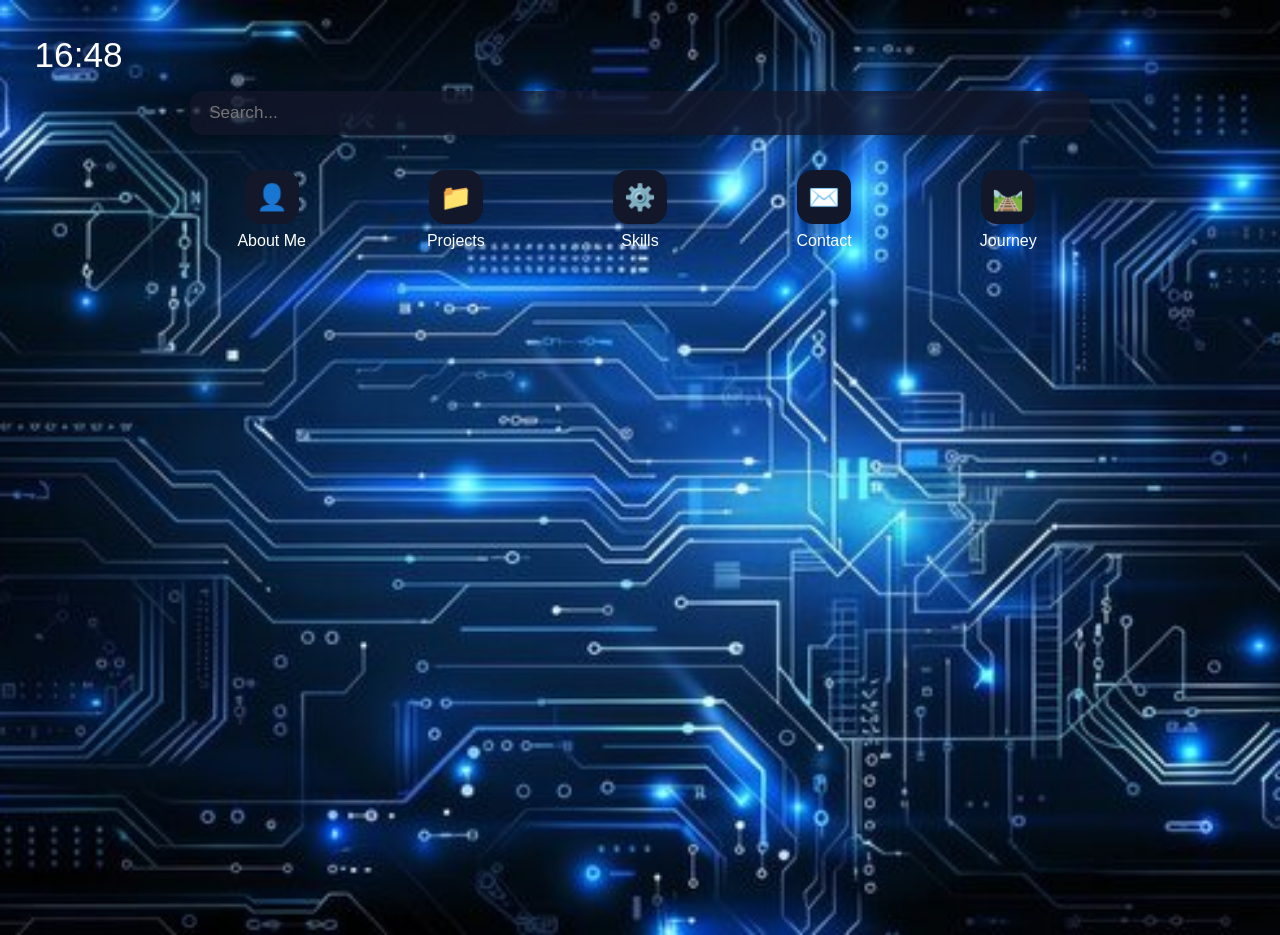
<file: index.html>
<!DOCTYPE html>
<html lang="id">
<head>
  <meta charset="UTF-8">
  <meta name="viewport" content="width=device-width, initial-scale=1.0">
  <title>Tablet Portfolio</title>
  <link rel="stylesheet" href="style.css">
</head>
<body>

<!-- STATUS / CLOCK -->
<div class="status-bar">
  <span id="clock">00:00</span>
</div>

<!-- SEARCH -->
<div class="search-bar">
  <input type="text" placeholder="Search..." />
</div>

<!-- APP GRID -->
<div class="app-grid">
  <div class="app" onclick="openApp('apps/about.html')">
    <div class="icon">👤</div>
    <span>About Me</span>
  </div>

  <div class="app" onclick="openApp('apps/projects.html')">
    <div class="icon">📁</div>
    <span>Projects</span>
  </div>

  <div class="app" onclick="openApp('apps/skills.html')">
    <div class="icon">⚙️</div>
    <span>Skills</span>
  </div>

  <div class="app" onclick="openApp('apps/contact.html')">
    <div class="icon">✉️</div>
    <span>Contact</span>
  </div>

  <div class="app" onclick="openApp('apps/journey.html')">
    <div class="icon">🛤️</div>
    <span>Journey</span>
  </div>
</div>

<!-- Tampilan aplikasi, default hidden -->
<div class="app-viewer" id="app-viewer" style="display:none;">
  <div id="app-content"></div>
</div>


<script src="app.js"></script>
</body>
</html>
</file>
<file: style.css>
* {
  margin: 0;
  padding: 0;
  box-sizing: border-box;
  font-family: 'Segoe UI', sans-serif;
}

body {
  background: #05070d url('img/walpaper.jpg') center center/cover no-repeat;
  min-height: 100vh;
  display: block;
  overflow: hidden; /* cegah scroll di halaman home */
}




/* Clock */
.status-bar {
  font-size: 2.2rem;
  margin-bottom: 1rem;
  margin-top: 2.2rem;
  margin-left: 2.7vw;
  color: #fff;
}

/* Search */
.search-bar {
  width: 86vw;
  max-width: 900px;
  margin: 0 auto 2.2rem auto;
}
.search-bar input {
  width: 100%;
  padding: 0.75rem 1.2rem;
  border-radius: 13px;
  border: none;
  background: #12172ac7;
  color: #ececec;
  margin-bottom: 0;
  font-size: 1.07rem;
  box-shadow: 0 2px 8px #0003;
}

/* App Grid */
.app-grid {
  display: grid;
  grid-template-columns: repeat(auto-fit, minmax(128px, 1fr));
  gap: 2.2rem 1.3rem;
  justify-items: center;
  width: 86vw;
  max-width: 900px;
  margin: 0 auto 2.5rem auto;
}

.app {
  display: flex;
  flex-direction: column;
  align-items: center;
  justify-content: flex-start;
  text-align: center;
  cursor: pointer;
  width: 115px;
}

.icon {
  background: #12172a;
  border-radius: 16px;
  width: 54px;
  height: 54px;
  display: flex;
  align-items: center;
  justify-content: center;
  font-size: 1.6rem;
  margin: 0 auto 0.5rem auto;
  transition: 0.3s;
}

.app:hover .icon {
  background: #00f5ff;
  color: #000;
}

/* Warna teks nama aplikasi di home */
.app span {
  color: #ffffff;
}

/* Overlay App Viewer */
.app-viewer {
  position: fixed;
  top: 0;
  left: 0;
  right: 0;
  bottom: 0;
  width: 100vw;
  height: 100vh;
  background: rgba(12,17,34,0.95);
  z-index: 40;
  display: flex;
  flex-direction: column;
  align-items: stretch;
  justify-content: flex-start;
  padding: 0;
  overflow-y: auto;
  animation: fadeIn 0.3s;
  border-radius: 0;
}

.close-btn {
  display: block;
  margin: 2.2rem 0 1.3rem 2.2rem;
  align-self: flex-start;
  padding: 0.5rem 1.5rem;
  border: none;
  background: #00f5ff;
  color: #071129;
  border-radius: 16px;
  font-size: 1.1rem;
  cursor: pointer;
  font-weight: 600;
  box-shadow: 0 6px 18px rgba(0,245,255,.17);
  transition: 0.2s;
}
.close-btn:hover {
  background: #fff;
  color: #00c1cc;
}

#app-content {
  width: 100%;
  max-width: 920px;
  margin: 18px auto 0 auto;
  background: #182048e6;
  box-shadow: 0 4px 24px #01061744;
  color: #fff;
  border-radius: 12px;
  min-height: 240px;
  padding: 2rem 2rem;
  position: relative;
  z-index: 3;
}

/* Pusatkan judul utama setiap halaman app (About, Skills, Projects, dll) */
#app-content h2 {
  text-align: center;
}

.about-profile h2 {
  margin-bottom: 0.85rem;
}

.about-profile .about-photo-wrap {
  display: flex;
  justify-content: center;
  margin: 0.35rem 0 1.2rem;
}

.about-profile .about-photo {
  width: min(230px, 72vw);
  aspect-ratio: 1 / 1;
  object-fit: cover;
  object-position: center;
  border-radius: 14px;
  border: 1px solid rgba(159, 239, 255, 0.38);
  box-shadow: 0 10px 24px rgba(0, 0, 0, 0.32);
}

.about-profile h3 {
  margin-top: 1.1rem;
  margin-bottom: 0.45rem;
  font-size: 1.08rem;
  color: #9fefff;
}

.about-profile p {
  margin-bottom: 0.95rem;
  line-height: 1.5;
}

.about-profile .about-motto {
  margin-top: 1.2rem;
  margin-bottom: 0;
  padding-top: 0.65rem;
  border-top: 1px solid rgba(255, 255, 255, 0.16);
}

.skills-profile h2 {
  margin-bottom: 0.45rem;
}

.skills-profile .skills-intro {
  margin-bottom: 1.2rem;
  color: #dbe7ff;
  line-height: 1.45;
}

.skills-profile .skills-group {
  background: rgba(255, 255, 255, 0.04);
  border: 1px solid rgba(159, 239, 255, 0.16);
  border-radius: 12px;
  padding: 0.95rem 0.95rem 0.85rem;
  margin-bottom: 0.9rem;
}

.skills-profile h3 {
  font-size: 1.03rem;
  color: #9fefff;
  margin-bottom: 0.72rem;
}

.skills-profile .skills-list {
  list-style: none;
  display: flex;
  flex-wrap: wrap;
  gap: 0.5rem;
}

.skills-profile .skills-list li {
  background: rgba(0, 245, 255, 0.12);
  border: 1px solid rgba(0, 245, 255, 0.25);
  color: #ecfaff;
  padding: 0.36rem 0.65rem;
  border-radius: 999px;
  font-size: 0.92rem;
  line-height: 1.25;
}

.contact-profile .contact-intro {
  text-align: center;
  color: #dbe7ff;
  margin: 0.45rem 0 1.1rem;
}

.contact-profile .contact-grid {
  display: grid;
  grid-template-columns: repeat(auto-fit, minmax(170px, 1fr));
  gap: 0.8rem;
  margin-bottom: 1rem;
}

.contact-profile .contact-card {
  text-decoration: none;
  color: #ecfaff;
  background: rgba(255, 255, 255, 0.04);
  border: 1px solid rgba(159, 239, 255, 0.16);
  border-radius: 12px;
  padding: 0.95rem 0.9rem;
  display: flex;
  align-items: center;
  gap: 0.62rem;
  transition: transform 0.2s ease, border-color 0.2s ease, background 0.2s ease;
}

.contact-profile .contact-card:hover {
  transform: translateY(-2px);
  border-color: rgba(0, 245, 255, 0.44);
  background: rgba(0, 245, 255, 0.12);
}

.contact-profile .contact-icon {
  width: 34px;
  height: 34px;
  border-radius: 10px;
  display: inline-flex;
  align-items: center;
  justify-content: center;
  background: rgba(0, 245, 255, 0.14);
  border: 1px solid rgba(0, 245, 255, 0.23);
  font-size: 1rem;
  flex-shrink: 0;
}

.contact-profile .contact-label {
  font-weight: 600;
}

.contact-profile .contact-email-box {
  margin-top: 0.55rem;
  border-radius: 12px;
  border: 1px solid rgba(159, 239, 255, 0.16);
  background: rgba(255, 255, 255, 0.03);
  padding: 0.85rem 0.9rem;
  display: flex;
  align-items: center;
  gap: 0.7rem;
}

.contact-profile .email-title {
  color: #9fefff;
  font-size: 0.92rem;
  margin: 0;
}

.contact-profile .email-value {
  margin: 0.2rem 0 0;
  font-weight: 600;
}

/* Projects — grid seperti Contact */
.projects-profile .projects-intro {
  text-align: center;
  color: #dbe7ff;
  margin: 0.45rem 0 1.1rem;
  line-height: 1.45;
}

.projects-profile .projects-grid {
  display: grid;
  grid-template-columns: repeat(auto-fit, minmax(170px, 1fr));
  gap: 0.8rem;
}

.projects-profile .project-card {
  font: inherit;
  cursor: pointer;
  text-align: left;
  color: #ecfaff;
  background: rgba(255, 255, 255, 0.04);
  border: 1px solid rgba(159, 239, 255, 0.16);
  border-radius: 12px;
  padding: 0.95rem 0.9rem;
  display: flex;
  align-items: center;
  gap: 0.62rem;
  transition: transform 0.2s ease, border-color 0.2s ease, background 0.2s ease;
}

.projects-profile .project-card:hover {
  transform: translateY(-2px);
  border-color: rgba(0, 245, 255, 0.44);
  background: rgba(0, 245, 255, 0.12);
}

.projects-profile .project-card-icon {
  width: 34px;
  height: 34px;
  border-radius: 10px;
  display: inline-flex;
  align-items: center;
  justify-content: center;
  background: rgba(0, 245, 255, 0.14);
  border: 1px solid rgba(0, 245, 255, 0.23);
  font-size: 1rem;
  flex-shrink: 0;
}

.projects-profile .project-card-label {
  font-weight: 600;
}

/* Slideshow detail proyek */
.project-slideshow .slideshow-top-bar {
  display: flex;
  justify-content: space-between;
  align-items: center;
  gap: 1rem;
  margin-bottom: 0.85rem;
  flex-wrap: wrap;
}

.project-slideshow .slideshow-top-bar .close-btn--menu {
  margin: 0;
}

.project-slideshow .slideshow-back-list {
  font: inherit;
  cursor: pointer;
  padding: 0.45rem 0.85rem;
  border-radius: 10px;
  border: 1px solid rgba(159, 239, 255, 0.28);
  background: rgba(255, 255, 255, 0.06);
  color: #9fefff;
  transition: background 0.2s ease, border-color 0.2s ease;
}

.project-slideshow .slideshow-back-list:hover {
  background: rgba(0, 245, 255, 0.14);
  border-color: rgba(0, 245, 255, 0.4);
}

.project-slideshow .slideshow-project-title {
  text-align: center;
  font-size: 1.25rem;
  font-weight: 700;
  color: #fff;
  margin-bottom: 1rem;
}

.project-slideshow .slideshow-slide {
  background: rgba(255, 255, 255, 0.04);
  border: 1px solid rgba(159, 239, 255, 0.16);
  border-radius: 12px;
  padding: 1.1rem 1.05rem;
  min-height: 160px;
}

.project-slideshow .slideshow-slide h3 {
  color: #9fefff;
  font-size: 1.05rem;
  margin-bottom: 0.75rem;
}

.project-slideshow .slideshow-slide-figures {
  display: grid;
  grid-template-columns: repeat(auto-fit, minmax(min(100%, 220px), 1fr));
  gap: 0.75rem;
  margin-bottom: 1rem;
}

.project-slideshow .slideshow-slide-figure {
  margin: 0;
  border-radius: 10px;
  overflow: hidden;
  border: 1px solid rgba(159, 239, 255, 0.22);
  background: rgba(0, 0, 0, 0.2);
}

.project-slideshow .slideshow-slide-figure img {
  display: block;
  width: 100%;
  height: auto;
  vertical-align: middle;
}

.project-slideshow .slideshow-slide-body p {
  margin: 0 0 0.75rem;
  line-height: 1.55;
  color: #e8f0ff;
}

.project-slideshow .slideshow-slide-body p:last-child {
  margin-bottom: 0;
}

.project-slideshow .slideshow-controls {
  display: flex;
  align-items: center;
  justify-content: center;
  gap: 1rem;
  margin-top: 1.15rem;
  flex-wrap: wrap;
}

.project-slideshow .slideshow-nav-btn {
  font: inherit;
  cursor: pointer;
  padding: 0.5rem 1.1rem;
  border-radius: 12px;
  border: none;
  background: #00f5ff;
  color: #071129;
  font-weight: 600;
  transition: background 0.2s ease, opacity 0.2s ease;
}

.project-slideshow .slideshow-nav-btn:hover:not(:disabled) {
  background: #fff;
}

.project-slideshow .slideshow-nav-btn:disabled {
  opacity: 0.35;
  cursor: not-allowed;
}

.project-slideshow .slideshow-counter {
  color: #b8ccff;
  font-size: 0.95rem;
  font-variant-numeric: tabular-nums;
}

.journey-profile .journey-list {
  list-style: none;
  display: flex;
  flex-direction: column;
  gap: 0.85rem;
  margin-top: 0.6rem;
}

.journey-profile .journey-list li {
  background: rgba(255, 255, 255, 0.04);
  border: 1px solid rgba(159, 239, 255, 0.16);
  border-radius: 12px;
  padding: 0.9rem 0.95rem;
}

.journey-profile .journey-list h3 {
  margin-bottom: 0.4rem;
  color: #9fefff;
  font-size: 1.03rem;
}

.journey-profile .journey-list p {
  margin: 0;
  line-height: 1.48;
}

@keyframes fadeIn {
  0% { opacity: 0; }
  100% { opacity: 1; }
}

/* Mobile */
@media (max-width: 768px) {
  .tablet {
    width: 100%;
    height: 100%;
    border-radius: 0;
  }
  .app-viewer {
    border-radius: 0;
    padding:0.7rem 0.2rem 0.2rem 0.2rem;
  }
  #app-content {
    max-width: 96vw;
    margin-top: 12px;
    padding: 1.2rem 1rem;
  }
}
</file>
